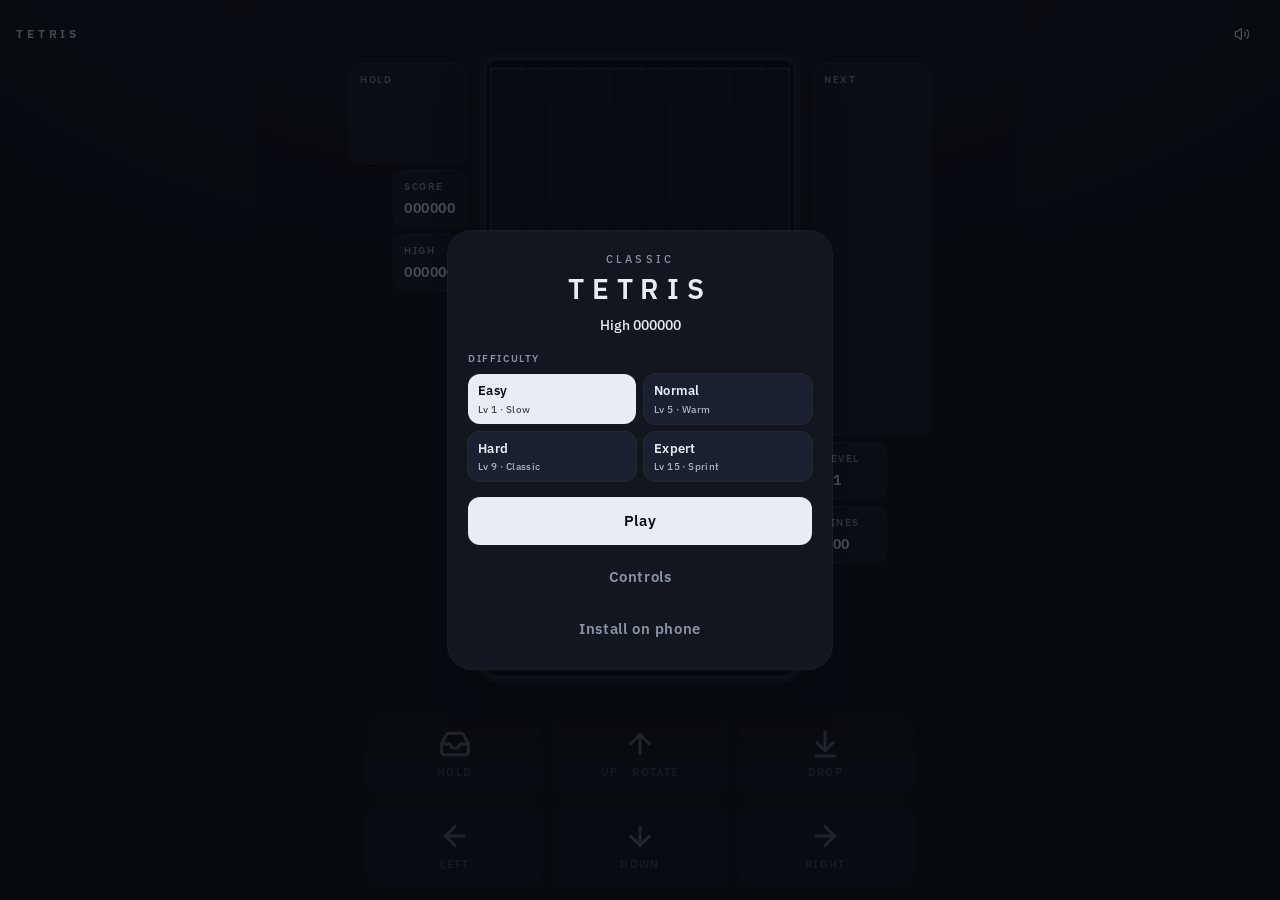
<file: docs/index.html>
<!doctype html>
<html lang="en">
  <head>
    <meta charset="UTF-8" />
    <meta name="viewport" content="width=device-width, initial-scale=1, viewport-fit=cover" />
    <meta name="theme-color" content="#080b10" />
    <meta name="mobile-web-app-capable" content="yes" />
    <meta name="apple-mobile-web-app-capable" content="yes" />
    <meta name="apple-mobile-web-app-title" content="TETRIS" />
    <meta name="description" content="Classic Tetris. Guideline rules, original overworld chiptune." />
    <link rel="icon" type="image/svg+xml" href="./favicon.svg" />
    <link rel="manifest" href="./manifest.webmanifest" />
    <link rel="apple-touch-icon" href="./icon-180.png" />
    <title>TETRIS</title>
    <meta name="tetris-build" content="7" />
    <script type="module" crossorigin src="./assets/pages-DSgQR1v_.js"></script>
    <link rel="stylesheet" crossorigin href="./assets/pages-qZfTXjg1.css">
  </head>
  <body>
    <div id="root"></div>
  </body>
</html>
</file>
<file: docs/assets/pages-qZfTXjg1.css>
@import "https://fonts.googleapis.com/css2?family=IBM+Plex+Sans:wght@400;500;600;700&display=swap";@layer components;@layer properties{@supports (((-webkit-hyphens:none)) and (not (margin-trim:inline))) or ((-moz-orient:inline) and (not (color:rgb(from red r g b)))){*,:before,:after,::backdrop{--tw-scale-x:1;--tw-scale-y:1;--tw-scale-z:1;--tw-rotate-x:initial;--tw-rotate-y:initial;--tw-rotate-z:initial;--tw-skew-x:initial;--tw-skew-y:initial;--tw-pan-x:initial;--tw-pan-y:initial;--tw-pinch-zoom:initial;--tw-space-y-reverse:0;--tw-space-x-reverse:0;--tw-divide-x-reverse:0;--tw-border-style:solid;--tw-divide-y-reverse:0;--tw-leading:initial;--tw-font-weight:initial;--tw-tracking:initial;--tw-ordinal:initial;--tw-slashed-zero:initial;--tw-numeric-figure:initial;--tw-numeric-spacing:initial;--tw-numeric-fraction:initial;--tw-shadow:0 0 #0000;--tw-shadow-color:initial;--tw-shadow-alpha:100%;--tw-inset-shadow:0 0 #0000;--tw-inset-shadow-color:initial;--tw-inset-shadow-alpha:100%;--tw-ring-color:initial;--tw-ring-shadow:0 0 #0000;--tw-inset-ring-color:initial;--tw-inset-ring-shadow:0 0 #0000;--tw-ring-inset:initial;--tw-ring-offset-width:0px;--tw-ring-offset-color:#fff;--tw-ring-offset-shadow:0 0 #0000;--tw-outline-style:solid;--tw-blur:initial;--tw-brightness:initial;--tw-contrast:initial;--tw-grayscale:initial;--tw-hue-rotate:initial;--tw-invert:initial;--tw-opacity:initial;--tw-saturate:initial;--tw-sepia:initial;--tw-drop-shadow:initial;--tw-drop-shadow-color:initial;--tw-drop-shadow-alpha:100%;--tw-drop-shadow-size:initial;--tw-backdrop-blur:initial;--tw-backdrop-brightness:initial;--tw-backdrop-contrast:initial;--tw-backdrop-grayscale:initial;--tw-backdrop-hue-rotate:initial;--tw-backdrop-invert:initial;--tw-backdrop-opacity:initial;--tw-backdrop-saturate:initial;--tw-backdrop-sepia:initial;--tw-duration:initial;--tw-ease:initial;--tw-content:"";--tw-translate-x:0;--tw-translate-y:0;--tw-translate-z:0}}}@layer theme{:root,:host{--font-sans:"IBM Plex Sans", ui-sans-serif, system-ui, sans-serif;--font-mono:ui-monospace, SFMono-Regular, Menlo, Monaco, Consolas, "Liberation Mono", "Courier New", monospace;--color-red-500:oklch(63.7% .237 25.331);--color-zinc-50:oklch(98.5% 0 none);--color-zinc-400:oklch(70.5% .015 286.067);--color-zinc-500:oklch(55.2% .016 285.938);--color-zinc-900:oklch(21% .006 285.885);--color-zinc-950:oklch(14.1% .005 285.823);--color-neutral-100:oklch(97% 0 none);--color-neutral-300:oklch(87% 0 none);--color-neutral-500:oklch(55.6% 0 none);--color-neutral-700:oklch(37.1% 0 none);--color-neutral-900:oklch(20.5% 0 none);--color-black:#000;--color-white:#fff;--spacing:.25rem;--container-sm:24rem;--container-md:28rem;--container-xl:36rem;--container-3xl:48rem;--text-xs:.75rem;--text-xs--line-height:calc(1 / .75);--text-sm:.875rem;--text-sm--line-height:calc(1.25 / .875);--text-base:1rem;--text-lg:1.125rem;--text-lg--line-height:calc(1.75 / 1.125);--text-xl:1.25rem;--text-xl--line-height:calc(1.75 / 1.25);--text-2xl:1.5rem;--text-3xl:1.875rem;--font-weight-medium:500;--font-weight-semibold:600;--tracking-tight:-.025em;--leading-tight:1.25;--leading-snug:1.375;--leading-normal:1.5;--leading-relaxed:1.625;--radius-xs:4px;--radius-sm:8px;--radius-md:12px;--radius-lg:16px;--radius-xl:24px;--radius-2xl:1rem;--ease-out:cubic-bezier(0, 0, .2, 1);--ease-in-out:cubic-bezier(.4, 0, .2, 1);--animate-pulse:pulse 2s cubic-bezier(.4, 0, .6, 1) infinite;--default-transition-duration:.15s;--default-transition-timing-function:cubic-bezier(.4, 0, .2, 1);--default-font-family:var(--font-sans);--default-mono-font-family:var(--font-mono);--color-bg:#080b10;--color-surface:#12161e;--color-surface-2:#1a2030;--color-fg:#e8edf5;--color-muted:#8b93a3;--color-primary:#5ad0e6;--color-border:#2a3142;--color-well:#05070b;--font-display:"IBM Plex Sans", ui-sans-serif, system-ui, sans-serif;--shadow-border:0 0 0 1px #ffffff14}}@layer base{*,:after,:before,::backdrop{box-sizing:border-box;border:0 solid;margin:0;padding:0}::file-selector-button{box-sizing:border-box;border:0 solid;margin:0;padding:0}html,:host{-webkit-text-size-adjust:100%;tab-size:4;line-height:1.5;font-family:var(--default-font-family,-apple-system, BlinkMacSystemFont, "Segoe UI", Roboto, "Helvetica Neue", "Noto Sans", Arial, sans-serif, "Apple Color Emoji", "Segoe UI Emoji", "Segoe UI Symbol", "Noto Color Emoji");font-feature-settings:var(--default-font-feature-settings,normal);font-variation-settings:var(--default-font-variation-settings,normal);-webkit-tap-highlight-color:transparent}hr{height:0;color:inherit;border-top-width:1px}abbr:where([title]){-webkit-text-decoration:underline dotted;text-decoration:underline dotted}h1,h2,h3,h4,h5,h6{font-size:inherit;font-weight:inherit}a{color:inherit;-webkit-text-decoration:inherit;-webkit-text-decoration:inherit;-webkit-text-decoration:inherit;-webkit-text-decoration:inherit;text-decoration:inherit}b,strong{font-weight:bolder}code,kbd,samp,pre{font-family:var(--default-mono-font-family,ui-monospace, SFMono-Regular, Menlo, Monaco, Consolas, "Liberation Mono", "Courier New", monospace);font-feature-settings:var(--default-mono-font-feature-settings,normal);font-variation-settings:var(--default-mono-font-variation-settings,normal);font-size:1em}small{font-size:80%}sub,sup{vertical-align:baseline;font-size:75%;line-height:0;position:relative}sub{bottom:-.25em}sup{top:-.5em}table{text-indent:0;border-color:inherit;border-collapse:collapse}:-moz-focusring:where(:not(iframe)){outline:auto}progress{vertical-align:baseline}summary{display:list-item}ol,ul,menu{list-style:none}img,svg,video,canvas,audio,iframe,embed,object{vertical-align:middle;display:block}img,video{max-width:100%;height:auto}button,input,select,optgroup,textarea{font:inherit;font-feature-settings:inherit;font-variation-settings:inherit;letter-spacing:inherit;color:inherit;opacity:1;background-color:#0000;border-radius:0}::file-selector-button{font:inherit;font-feature-settings:inherit;font-variation-settings:inherit;letter-spacing:inherit;color:inherit;opacity:1;background-color:#0000;border-radius:0}:where(select:is([multiple],[size])) optgroup{font-weight:bolder}:where(select:is([multiple],[size])) optgroup option{padding-inline-start:20px}::file-selector-button{margin-inline-end:4px}::placeholder{opacity:1}@supports (not ((-webkit-appearance:-apple-pay-button))) or (contain-intrinsic-size:1px){::placeholder{color:currentColor}@supports (color:color-mix(in lab, red, red)){::placeholder{color:color-mix(in oklab, currentcolor 50%, transparent)}}}textarea{resize:vertical}::-webkit-search-decoration{-webkit-appearance:none}::-webkit-date-and-time-value{min-height:1lh;text-align:inherit}::-webkit-datetime-edit{display:inline-flex}::-webkit-datetime-edit-fields-wrapper{padding:0}::-webkit-datetime-edit{padding-block:0}::-webkit-datetime-edit-year-field{padding-block:0}::-webkit-datetime-edit-month-field{padding-block:0}::-webkit-datetime-edit-day-field{padding-block:0}::-webkit-datetime-edit-hour-field{padding-block:0}::-webkit-datetime-edit-minute-field{padding-block:0}::-webkit-datetime-edit-second-field{padding-block:0}::-webkit-datetime-edit-millisecond-field{padding-block:0}::-webkit-datetime-edit-meridiem-field{padding-block:0}::-webkit-calendar-picker-indicator{line-height:1}:-moz-ui-invalid{box-shadow:none}button,input:where([type=button],[type=reset],[type=submit]){appearance:button}::file-selector-button{appearance:button}::-webkit-inner-spin-button{height:auto}::-webkit-outer-spin-button{height:auto}[hidden]:where(:not([hidden=until-found])){display:none!important}html{-webkit-font-smoothing:antialiased;-moz-osx-font-smoothing:grayscale}html,body,#app{background:var(--color-bg);min-height:100dvh;color:var(--color-fg)}button:not(:disabled),[role=button]:not(:disabled){cursor:pointer}h1,h2,h3{text-wrap:balance}p{text-wrap:pretty}}@layer utilities{.\@container{container-type:inline-size}.pointer-events-none{pointer-events:none}.collapse{visibility:collapse}.invisible{visibility:hidden}.visible{visibility:visible}.sr-only{clip-path:inset(50%);white-space:nowrap;border-width:0;width:1px;height:1px;margin:-1px;padding:0;position:absolute;overflow:hidden}.not-sr-only{clip-path:none;white-space:normal;width:auto;height:auto;margin:0;padding:0;position:static;overflow:visible}.absolute{position:absolute}.fixed{position:fixed}.relative{position:relative}.static{position:static}.sticky{position:sticky}.inset-0{inset:0}.right-1{right:var(--spacing)}.right-2{right:calc(var(--spacing) * 2)}.right-3{right:calc(var(--spacing) * 3)}.right-4{right:calc(var(--spacing) * 4)}.left-1{left:var(--spacing)}.left-2{left:calc(var(--spacing) * 2)}.left-3{left:calc(var(--spacing) * 3)}.left-4{left:calc(var(--spacing) * 4)}.isolate{isolation:isolate}.isolation-auto{isolation:auto}.z-10{z-index:10}.z-20{z-index:20}.z-50{z-index:50}.container{width:100%}@media (width>=40rem){.container{max-width:40rem}}@media (width>=48rem){.container{max-width:48rem}}@media (width>=64rem){.container{max-width:64rem}}@media (width>=80rem){.container{max-width:80rem}}@media (width>=96rem){.container{max-width:96rem}}.mx-auto{margin-inline:auto}.mt-1{margin-top:var(--spacing)}.mt-2{margin-top:calc(var(--spacing) * 2)}.mt-3{margin-top:calc(var(--spacing) * 3)}.mt-4{margin-top:calc(var(--spacing) * 4)}.mt-6{margin-top:calc(var(--spacing) * 6)}.mb-2{margin-bottom:calc(var(--spacing) * 2)}.ml-px{margin-left:1px}.block{display:block}.contents{display:contents}.flex{display:flex}.flow-root{display:flow-root}.grid{display:grid}.hidden{display:none}.inline{display:inline}.inline-block{display:inline-block}.inline-flex{display:inline-flex}.inline-grid{display:inline-grid}.inline-table{display:inline-table}.list-item{display:list-item}.table{display:table}.table-caption{display:table-caption}.table-cell{display:table-cell}.table-column{display:table-column}.table-column-group{display:table-column-group}.table-footer-group{display:table-footer-group}.table-header-group{display:table-header-group}.table-row{display:table-row}.table-row-group{display:table-row-group}.size-4{width:calc(var(--spacing) * 4);height:calc(var(--spacing) * 4)}.size-5{width:calc(var(--spacing) * 5);height:calc(var(--spacing) * 5)}.size-8{width:calc(var(--spacing) * 8);height:calc(var(--spacing) * 8)}.size-10{width:calc(var(--spacing) * 10);height:calc(var(--spacing) * 10)}.h-8{height:calc(var(--spacing) * 8)}.h-9{height:calc(var(--spacing) * 9)}.h-14{height:calc(var(--spacing) * 14)}.h-full{height:100%}.min-h-dvh{min-height:100dvh}.min-h-screen{min-height:100vh}.w-8{width:calc(var(--spacing) * 8)}.w-14{width:calc(var(--spacing) * 14)}.w-20{width:calc(var(--spacing) * 20)}.w-full{width:100%}.max-w-3xl{max-width:var(--container-3xl)}.max-w-md{max-width:var(--container-md)}.max-w-sm{max-width:var(--container-sm)}.max-w-xl{max-width:var(--container-xl)}.flex-1{flex:1}.shrink{flex-shrink:1}.grow{flex-grow:1}.border-collapse{border-collapse:collapse}.translate-none{translate:none}.scale-100{--tw-scale-x:100%;--tw-scale-y:100%;--tw-scale-z:100%;scale:var(--tw-scale-x) var(--tw-scale-y)}.scale-3d{scale:var(--tw-scale-x) var(--tw-scale-y) var(--tw-scale-z)}.scale-\[0\.25\]{scale:.25}.transform{transform:var(--tw-rotate-x,) var(--tw-rotate-y,) var(--tw-rotate-z,) var(--tw-skew-x,) var(--tw-skew-y,)}.animate-pulse{animation:var(--animate-pulse)}.cursor-pointer{cursor:pointer}.touch-pinch-zoom{--tw-pinch-zoom:pinch-zoom;touch-action:var(--tw-pan-x,) var(--tw-pan-y,) var(--tw-pinch-zoom,)}.touch-none{touch-action:none}.resize{resize:both}.grid-cols-2{grid-template-columns:repeat(2,minmax(0,1fr))}.grid-cols-3{grid-template-columns:repeat(3,minmax(0,1fr))}.grid-cols-\[auto_auto_auto\]{grid-template-columns:auto auto auto}.flex-col{flex-direction:column}.flex-wrap{flex-wrap:wrap}.place-items-center{place-items:center}.items-center{align-items:center}.items-end{align-items:flex-end}.items-start{align-items:flex-start}.justify-between{justify-content:space-between}.justify-center{justify-content:center}.gap-1{gap:var(--spacing)}.gap-2{gap:calc(var(--spacing) * 2)}.gap-3{gap:calc(var(--spacing) * 3)}:where(.space-y-1>:not(:last-child)){--tw-space-y-reverse:0;margin-block-start:calc(var(--spacing) * var(--tw-space-y-reverse));margin-block-end:calc(var(--spacing) * calc(1 - var(--tw-space-y-reverse)))}:where(.space-y-1\.5>:not(:last-child)){--tw-space-y-reverse:0;margin-block-start:calc(calc(var(--spacing) * 1.5) * var(--tw-space-y-reverse));margin-block-end:calc(calc(var(--spacing) * 1.5) * calc(1 - var(--tw-space-y-reverse)))}:where(.space-y-3>:not(:last-child)){--tw-space-y-reverse:0;margin-block-start:calc(calc(var(--spacing) * 3) * var(--tw-space-y-reverse));margin-block-end:calc(calc(var(--spacing) * 3) * calc(1 - var(--tw-space-y-reverse)))}:where(.space-y-reverse>:not(:last-child)){--tw-space-y-reverse:1}:where(.space-x-reverse>:not(:last-child)){--tw-space-x-reverse:1}:where(.divide-x>:not(:last-child)){--tw-divide-x-reverse:0;border-inline-style:var(--tw-border-style);border-inline-start-width:calc(1px * var(--tw-divide-x-reverse));border-inline-end-width:calc(1px * calc(1 - var(--tw-divide-x-reverse)))}:where(.divide-y>:not(:last-child)){--tw-divide-y-reverse:0;border-bottom-style:var(--tw-border-style);border-top-style:var(--tw-border-style);border-top-width:calc(1px * var(--tw-divide-y-reverse));border-bottom-width:calc(1px * calc(1 - var(--tw-divide-y-reverse)))}:where(.divide-y-reverse>:not(:last-child)){--tw-divide-y-reverse:1}.truncate{text-overflow:ellipsis;white-space:nowrap;overflow:hidden}.overflow-hidden{overflow:hidden}.rounded{border-radius:.25rem}.rounded-2xl{border-radius:var(--radius-2xl)}.rounded-full{border-radius:2147483647px}.rounded-lg{border-radius:var(--radius-lg)}.rounded-md{border-radius:var(--radius-md)}.rounded-xl{border-radius:var(--radius-xl)}.rounded-s{border-start-start-radius:.25rem;border-end-start-radius:.25rem}.rounded-ss{border-start-start-radius:.25rem}.rounded-e{border-start-end-radius:.25rem;border-end-end-radius:.25rem}.rounded-se{border-start-end-radius:.25rem}.rounded-ee{border-end-end-radius:.25rem}.rounded-es{border-end-start-radius:.25rem}.rounded-t{border-top-left-radius:.25rem;border-top-right-radius:.25rem}.rounded-l{border-top-left-radius:.25rem;border-bottom-left-radius:.25rem}.rounded-tl{border-top-left-radius:.25rem}.rounded-r{border-top-right-radius:.25rem;border-bottom-right-radius:.25rem}.rounded-tr{border-top-right-radius:.25rem}.rounded-b{border-bottom-right-radius:.25rem;border-bottom-left-radius:.25rem}.rounded-br{border-bottom-right-radius:.25rem}.rounded-bl{border-bottom-left-radius:.25rem}.border{border-style:var(--tw-border-style);border-width:1px}.border-x{border-inline-style:var(--tw-border-style);border-inline-width:1px}.border-y{border-block-style:var(--tw-border-style);border-block-width:1px}.border-s{border-inline-start-style:var(--tw-border-style);border-inline-start-width:1px}.border-e{border-inline-end-style:var(--tw-border-style);border-inline-end-width:1px}.border-bs{border-block-start-style:var(--tw-border-style);border-block-start-width:1px}.border-be{border-block-end-style:var(--tw-border-style);border-block-end-width:1px}.border-t{border-top-style:var(--tw-border-style);border-top-width:1px}.border-r{border-right-style:var(--tw-border-style);border-right-width:1px}.border-b{border-bottom-style:var(--tw-border-style);border-bottom-width:1px}.border-l{border-left-style:var(--tw-border-style);border-left-width:1px}.border-border{border-color:var(--color-border)}.border-neutral-300{border-color:var(--color-neutral-300)}.bg-bg{background-color:var(--color-bg)}.bg-black{background-color:var(--color-black)}.bg-black\/10{background-color:#0000001a}@supports (color:color-mix(in lab, red, red)){.bg-black\/10{background-color:color-mix(in oklab, var(--color-black) 10%, transparent)}}.bg-zinc-50{background-color:var(--color-zinc-50)}.bg-repeat{background-repeat:repeat}.mask-no-clip{-webkit-mask-clip:no-clip;mask-clip:no-clip}.mask-repeat{-webkit-mask-repeat:repeat;mask-repeat:repeat}.object-cover{object-fit:cover}.p-2{padding:calc(var(--spacing) * 2)}.p-6{padding:calc(var(--spacing) * 6)}.p-8{padding:calc(var(--spacing) * 8)}.p-\[16px\]{padding:16px}.px-2{padding-inline:calc(var(--spacing) * 2)}.px-4{padding-inline:calc(var(--spacing) * 4)}.px-5{padding-inline:calc(var(--spacing) * 5)}.px-6{padding-inline:calc(var(--spacing) * 6)}.py-2{padding-block:calc(var(--spacing) * 2)}.pt-3{padding-top:calc(var(--spacing) * 3)}.pt-\[max\(0\.75rem\,env\(safe-area-inset-top\)\)\]{padding-top:max(.75rem, env(safe-area-inset-top))}.pr-3\.5{padding-right:calc(var(--spacing) * 3.5)}.pb-1{padding-bottom:var(--spacing)}.pb-\[max\(0\.5rem\,env\(safe-area-inset-bottom\)\)\]{padding-bottom:max(.5rem, env(safe-area-inset-bottom))}.pl-4{padding-left:calc(var(--spacing) * 4)}.text-center{text-align:center}.text-left{text-align:left}.text-lg{font-size:var(--text-lg);line-height:var(--tw-leading,var(--text-lg--line-height))}.text-sm{font-size:var(--text-sm);line-height:var(--tw-leading,var(--text-sm--line-height))}.text-xl{font-size:var(--text-xl);line-height:var(--tw-leading,var(--text-xl--line-height))}.text-xs{font-size:var(--text-xs);line-height:var(--tw-leading,var(--text-xs--line-height))}.text-\[1\.75rem\]{font-size:1.75rem}.text-\[10px\]{font-size:10px}.text-\[11px\]{font-size:11px}.text-\[13px\]{font-size:13px}.leading-none{--tw-leading:1;line-height:1}.leading-relaxed{--tw-leading:var(--leading-relaxed);line-height:var(--leading-relaxed)}.font-medium{--tw-font-weight:var(--font-weight-medium);font-weight:var(--font-weight-medium)}.font-semibold{--tw-font-weight:var(--font-weight-semibold);font-weight:var(--font-weight-semibold)}.tracking-\[0\.2em\]{--tw-tracking:.2em;letter-spacing:.2em}.tracking-\[0\.16em\]{--tw-tracking:.16em;letter-spacing:.16em}.tracking-\[0\.28em\]{--tw-tracking:.28em;letter-spacing:.28em}.tracking-\[0\.32em\]{--tw-tracking:.32em;letter-spacing:.32em}.text-balance{text-wrap:balance}.text-wrap{text-wrap:wrap}.break-words{overflow-wrap:break-word}.text-clip{text-overflow:clip}.text-ellipsis{text-overflow:ellipsis}.text-fg{color:var(--color-fg)}.text-muted{color:var(--color-muted)}.text-neutral-500{color:var(--color-neutral-500)}.text-red-500{color:var(--color-red-500)}.text-white{color:var(--color-white)}.text-zinc-500{color:var(--color-zinc-500)}.text-zinc-900{color:var(--color-zinc-900)}.capitalize{text-transform:capitalize}.lowercase{text-transform:lowercase}.normal-case{text-transform:none}.uppercase{text-transform:uppercase}.italic{font-style:italic}.not-italic{font-style:normal}.diagonal-fractions{--tw-numeric-fraction:diagonal-fractions;font-variant-numeric:var(--tw-ordinal,) var(--tw-slashed-zero,) var(--tw-numeric-figure,) var(--tw-numeric-spacing,) var(--tw-numeric-fraction,)}.lining-nums{--tw-numeric-figure:lining-nums;font-variant-numeric:var(--tw-ordinal,) var(--tw-slashed-zero,) var(--tw-numeric-figure,) var(--tw-numeric-spacing,) var(--tw-numeric-fraction,)}.oldstyle-nums{--tw-numeric-figure:oldstyle-nums;font-variant-numeric:var(--tw-ordinal,) var(--tw-slashed-zero,) var(--tw-numeric-figure,) var(--tw-numeric-spacing,) var(--tw-numeric-fraction,)}.ordinal{--tw-ordinal:ordinal;font-variant-numeric:var(--tw-ordinal,) var(--tw-slashed-zero,) var(--tw-numeric-figure,) var(--tw-numeric-spacing,) var(--tw-numeric-fraction,)}.proportional-nums{--tw-numeric-spacing:proportional-nums;font-variant-numeric:var(--tw-ordinal,) var(--tw-slashed-zero,) var(--tw-numeric-figure,) var(--tw-numeric-spacing,) var(--tw-numeric-fraction,)}.slashed-zero{--tw-slashed-zero:slashed-zero;font-variant-numeric:var(--tw-ordinal,) var(--tw-slashed-zero,) var(--tw-numeric-figure,) var(--tw-numeric-spacing,) var(--tw-numeric-fraction,)}.stacked-fractions{--tw-numeric-fraction:stacked-fractions;font-variant-numeric:var(--tw-ordinal,) var(--tw-slashed-zero,) var(--tw-numeric-figure,) var(--tw-numeric-spacing,) var(--tw-numeric-fraction,)}.tabular-nums{--tw-numeric-spacing:tabular-nums;font-variant-numeric:var(--tw-ordinal,) var(--tw-slashed-zero,) var(--tw-numeric-figure,) var(--tw-numeric-spacing,) var(--tw-numeric-fraction,)}.normal-nums{font-variant-numeric:normal}.line-through{text-decoration-line:line-through}.no-underline{text-decoration-line:none}.overline{text-decoration-line:overline}.underline{text-decoration-line:underline}.underline-offset-4{text-underline-offset:4px}.antialiased{-webkit-font-smoothing:antialiased;-moz-osx-font-smoothing:grayscale}.subpixel-antialiased{-webkit-font-smoothing:auto;-moz-osx-font-smoothing:auto}.opacity-0{opacity:0}.opacity-40{opacity:.4}.opacity-70{opacity:.7}.opacity-80{opacity:.8}.opacity-100{opacity:1}.shadow{--tw-shadow:0 1px 3px 0 var(--tw-shadow-color,#0000001a), 0 1px 2px -1px var(--tw-shadow-color,#0000001a);box-shadow:var(--tw-inset-shadow), var(--tw-inset-ring-shadow), var(--tw-ring-offset-shadow), var(--tw-ring-shadow), var(--tw-shadow)}.ring{--tw-ring-shadow:var(--tw-ring-inset,) 0 0 0 calc(1px + var(--tw-ring-offset-width)) var(--tw-ring-color,currentcolor);box-shadow:var(--tw-inset-shadow), var(--tw-inset-ring-shadow), var(--tw-ring-offset-shadow), var(--tw-ring-shadow), var(--tw-shadow)}.inset-ring{--tw-inset-ring-shadow:inset 0 0 0 1px var(--tw-inset-ring-color,currentcolor);box-shadow:var(--tw-inset-shadow), var(--tw-inset-ring-shadow), var(--tw-ring-offset-shadow), var(--tw-ring-shadow), var(--tw-shadow)}.outline,.outline-1{outline-style:var(--tw-outline-style);outline-width:1px}.-outline-offset-1{outline-offset:calc(1px * -1)}.outline-black\/10{outline-color:#0000001a}@supports (color:color-mix(in lab, red, red)){.outline-black\/10{outline-color:color-mix(in oklab, var(--color-black) 10%, transparent)}}.blur{--tw-blur:blur(8px);filter:var(--tw-blur,) var(--tw-brightness,) var(--tw-contrast,) var(--tw-grayscale,) var(--tw-hue-rotate,) var(--tw-invert,) var(--tw-saturate,) var(--tw-sepia,) var(--tw-drop-shadow,)}.blur-\[4px\]{--tw-blur:blur(4px);filter:var(--tw-blur,) var(--tw-brightness,) var(--tw-contrast,) var(--tw-grayscale,) var(--tw-hue-rotate,) var(--tw-invert,) var(--tw-saturate,) var(--tw-sepia,) var(--tw-drop-shadow,)}.blur-none{--tw-blur: ;filter:var(--tw-blur,) var(--tw-brightness,) var(--tw-contrast,) var(--tw-grayscale,) var(--tw-hue-rotate,) var(--tw-invert,) var(--tw-saturate,) var(--tw-sepia,) var(--tw-drop-shadow,)}.drop-shadow{--tw-drop-shadow-size:drop-shadow(0 1px 2px var(--tw-drop-shadow-color,#0000001a)) drop-shadow(0 1px 1px var(--tw-drop-shadow-color,#0000000f));--tw-drop-shadow:drop-shadow(0 1px 2px #0000001a) drop-shadow(0 1px 1px #0000000f);filter:var(--tw-blur,) var(--tw-brightness,) var(--tw-contrast,) var(--tw-grayscale,) var(--tw-hue-rotate,) var(--tw-invert,) var(--tw-saturate,) var(--tw-sepia,) var(--tw-drop-shadow,)}.grayscale{--tw-grayscale:grayscale(100%);filter:var(--tw-blur,) var(--tw-brightness,) var(--tw-contrast,) var(--tw-grayscale,) var(--tw-hue-rotate,) var(--tw-invert,) var(--tw-saturate,) var(--tw-sepia,) var(--tw-drop-shadow,)}.invert{--tw-invert:invert(100%);filter:var(--tw-blur,) var(--tw-brightness,) var(--tw-contrast,) var(--tw-grayscale,) var(--tw-hue-rotate,) var(--tw-invert,) var(--tw-saturate,) var(--tw-sepia,) var(--tw-drop-shadow,)}.sepia{--tw-sepia:sepia(100%);filter:var(--tw-blur,) var(--tw-brightness,) var(--tw-contrast,) var(--tw-grayscale,) var(--tw-hue-rotate,) var(--tw-invert,) var(--tw-saturate,) var(--tw-sepia,) var(--tw-drop-shadow,)}.filter{filter:var(--tw-blur,) var(--tw-brightness,) var(--tw-contrast,) var(--tw-grayscale,) var(--tw-hue-rotate,) var(--tw-invert,) var(--tw-saturate,) var(--tw-sepia,) var(--tw-drop-shadow,)}.backdrop-blur{--tw-backdrop-blur:blur(8px);-webkit-backdrop-filter:var(--tw-backdrop-blur,) var(--tw-backdrop-brightness,) var(--tw-backdrop-contrast,) var(--tw-backdrop-grayscale,) var(--tw-backdrop-hue-rotate,) var(--tw-backdrop-invert,) var(--tw-backdrop-opacity,) var(--tw-backdrop-saturate,) var(--tw-backdrop-sepia,);backdrop-filter:var(--tw-backdrop-blur,) var(--tw-backdrop-brightness,) var(--tw-backdrop-contrast,) var(--tw-backdrop-grayscale,) var(--tw-backdrop-hue-rotate,) var(--tw-backdrop-invert,) var(--tw-backdrop-opacity,) var(--tw-backdrop-saturate,) var(--tw-backdrop-sepia,)}.backdrop-grayscale{--tw-backdrop-grayscale:grayscale(100%);-webkit-backdrop-filter:var(--tw-backdrop-blur,) var(--tw-backdrop-brightness,) var(--tw-backdrop-contrast,) var(--tw-backdrop-grayscale,) var(--tw-backdrop-hue-rotate,) var(--tw-backdrop-invert,) var(--tw-backdrop-opacity,) var(--tw-backdrop-saturate,) var(--tw-backdrop-sepia,);backdrop-filter:var(--tw-backdrop-blur,) var(--tw-backdrop-brightness,) var(--tw-backdrop-contrast,) var(--tw-backdrop-grayscale,) var(--tw-backdrop-hue-rotate,) var(--tw-backdrop-invert,) var(--tw-backdrop-opacity,) var(--tw-backdrop-saturate,) var(--tw-backdrop-sepia,)}.backdrop-invert{--tw-backdrop-invert:invert(100%);-webkit-backdrop-filter:var(--tw-backdrop-blur,) var(--tw-backdrop-brightness,) var(--tw-backdrop-contrast,) var(--tw-backdrop-grayscale,) var(--tw-backdrop-hue-rotate,) var(--tw-backdrop-invert,) var(--tw-backdrop-opacity,) var(--tw-backdrop-saturate,) var(--tw-backdrop-sepia,);backdrop-filter:var(--tw-backdrop-blur,) var(--tw-backdrop-brightness,) var(--tw-backdrop-contrast,) var(--tw-backdrop-grayscale,) var(--tw-backdrop-hue-rotate,) var(--tw-backdrop-invert,) var(--tw-backdrop-opacity,) var(--tw-backdrop-saturate,) var(--tw-backdrop-sepia,)}.backdrop-sepia{--tw-backdrop-sepia:sepia(100%);-webkit-backdrop-filter:var(--tw-backdrop-blur,) var(--tw-backdrop-brightness,) var(--tw-backdrop-contrast,) var(--tw-backdrop-grayscale,) var(--tw-backdrop-hue-rotate,) var(--tw-backdrop-invert,) var(--tw-backdrop-opacity,) var(--tw-backdrop-saturate,) var(--tw-backdrop-sepia,);backdrop-filter:var(--tw-backdrop-blur,) var(--tw-backdrop-brightness,) var(--tw-backdrop-contrast,) var(--tw-backdrop-grayscale,) var(--tw-backdrop-hue-rotate,) var(--tw-backdrop-invert,) var(--tw-backdrop-opacity,) var(--tw-backdrop-saturate,) var(--tw-backdrop-sepia,)}.backdrop-filter{-webkit-backdrop-filter:var(--tw-backdrop-blur,) var(--tw-backdrop-brightness,) var(--tw-backdrop-contrast,) var(--tw-backdrop-grayscale,) var(--tw-backdrop-hue-rotate,) var(--tw-backdrop-invert,) var(--tw-backdrop-opacity,) var(--tw-backdrop-saturate,) var(--tw-backdrop-sepia,);backdrop-filter:var(--tw-backdrop-blur,) var(--tw-backdrop-brightness,) var(--tw-backdrop-contrast,) var(--tw-backdrop-grayscale,) var(--tw-backdrop-hue-rotate,) var(--tw-backdrop-invert,) var(--tw-backdrop-opacity,) var(--tw-backdrop-saturate,) var(--tw-backdrop-sepia,)}.transition{transition-property:color,background-color,border-color,outline-color,text-decoration-color,fill,stroke,--tw-gradient-from,--tw-gradient-via,--tw-gradient-to,opacity,box-shadow,transform,translate,scale,rotate,filter,-webkit-backdrop-filter,backdrop-filter,display,content-visibility,overlay,pointer-events;transition-timing-function:var(--tw-ease,var(--default-transition-timing-function));transition-duration:var(--tw-duration,var(--default-transition-duration))}.transition-\[box-shadow\]{transition-property:box-shadow;transition-timing-function:var(--tw-ease,var(--default-transition-timing-function));transition-duration:var(--tw-duration,var(--default-transition-duration))}.transition-\[opacity\,filter\,scale\]{transition-property:opacity,filter,scale;transition-timing-function:var(--tw-ease,var(--default-transition-timing-function));transition-duration:var(--tw-duration,var(--default-transition-duration))}.transition-\[scale\,background-color\]{transition-property:scale,background-color;transition-timing-function:var(--tw-ease,var(--default-transition-timing-function));transition-duration:var(--tw-duration,var(--default-transition-duration))}.transition-\[scale\,opacity\,filter\]{transition-property:scale,opacity,filter;transition-timing-function:var(--tw-ease,var(--default-transition-timing-function));transition-duration:var(--tw-duration,var(--default-transition-duration))}.transition-transform{transition-property:transform,translate,scale,rotate;transition-timing-function:var(--tw-ease,var(--default-transition-timing-function));transition-duration:var(--tw-duration,var(--default-transition-duration))}.duration-150{--tw-duration:.15s;transition-duration:.15s}.duration-300{--tw-duration:.3s;transition-duration:.3s}.ease-\[cubic-bezier\(0\.2\,0\,0\,1\)\]{--tw-ease:cubic-bezier(.2,0,0,1);transition-timing-function:cubic-bezier(.2,0,0,1)}.ease-out{--tw-ease:var(--ease-out);transition-timing-function:var(--ease-out)}.select-none{-webkit-user-select:none;user-select:none}:where(.divide-x-reverse>:not(:last-child)){--tw-divide-x-reverse:1}.ring-inset{--tw-ring-inset:inset}.after\:absolute:after{content:var(--tw-content);position:absolute}.after\:top-1\/2:after{content:var(--tw-content);top:50%}.after\:left-1\/2:after{content:var(--tw-content);left:50%}.after\:size-10:after{content:var(--tw-content);width:calc(var(--spacing) * 10);height:calc(var(--spacing) * 10)}.after\:-translate-1\/2:after{content:var(--tw-content);--tw-translate-x:calc(calc(1 / 2 * 100%) * -1);--tw-translate-y:calc(calc(1 / 2 * 100%) * -1);translate:var(--tw-translate-x) var(--tw-translate-y)}@media (hover:hover){.hover\:bg-neutral-100:hover{background-color:var(--color-neutral-100)}.hover\:underline:hover{text-decoration-line:underline}}.active\:scale-\[0\.96\]:active,.active\:not-disabled\:scale-\[0\.96\]:active:not(:disabled){scale:.96}.disabled\:cursor-wait:disabled{cursor:wait}.disabled\:no-underline:disabled{text-decoration-line:none}@media (width>=48rem){.md\:block{display:block}.md\:h-10{height:calc(var(--spacing) * 10)}.md\:h-16{height:calc(var(--spacing) * 16)}.md\:w-16{width:calc(var(--spacing) * 16)}.md\:w-24{width:calc(var(--spacing) * 24)}.md\:gap-5{gap:calc(var(--spacing) * 5)}}@media (prefers-color-scheme:dark){.dark\:border-neutral-700{border-color:var(--color-neutral-700)}.dark\:bg-white\/20{background-color:#fff3}@supports (color:color-mix(in lab, red, red)){.dark\:bg-white\/20{background-color:color-mix(in oklab, var(--color-white) 20%, transparent)}}.dark\:bg-zinc-950{background-color:var(--color-zinc-950)}.dark\:text-zinc-50{color:var(--color-zinc-50)}.dark\:text-zinc-400{color:var(--color-zinc-400)}.dark\:outline-white\/10{outline-color:#ffffff1a}@supports (color:color-mix(in lab, red, red)){.dark\:outline-white\/10{outline-color:color-mix(in oklab, var(--color-white) 10%, transparent)}}@media (hover:hover){.dark\:hover\:bg-neutral-900:hover{background-color:var(--color-neutral-900)}}}}.game-root{font-family:var(--font-sans);touch-action:none;overscroll-behavior:none;-webkit-user-select:none;user-select:none;background:radial-gradient(120% 80% at 50% -10%, #12161e 0%, transparent 55%), var(--color-bg)}.font-display{font-family:var(--font-display)}.icon-btn{border-radius:var(--radius-sm);width:44px;height:44px;color:var(--color-fg);background:0 0;justify-content:center;align-items:center;transition:background-color .15s cubic-bezier(.22,1,.36,1),transform .15s cubic-bezier(.22,1,.36,1);display:inline-flex}.icon-btn:hover{background:#e8edf514}@supports (color:color-mix(in lab, red, red)){.icon-btn:hover{background:color-mix(in oklab, var(--color-fg) 8%, transparent)}}.icon-btn:active{transform:scale(.96)}.hud-col{flex-direction:column;gap:8px;min-width:4.5rem;padding-top:4px;display:flex}.hud-panel{background:var(--color-surface);box-shadow:var(--shadow-border);border-radius:var(--radius-md);min-width:4.5rem;padding:8px 10px}.hud-label{letter-spacing:.16em;text-transform:uppercase;color:var(--color-muted);margin-bottom:4px;font-size:10px;font-weight:600}.hud-value{font-variant-numeric:tabular-nums;letter-spacing:.04em;color:var(--color-fg);font-size:14px;font-weight:600}.mini-canvas{width:72px;height:48px;display:block}.well-frame{--well-h:min(66dvh, calc(100dvh - 17.5rem), calc((100vw - 9.5rem) * 2));height:var(--well-h);width:calc(var(--well-h) * .5);background:var(--color-well);max-width:none;box-shadow:0 0 0 1px #ffffff14, 0 0 0 7px var(--color-surface), 0 24px 48px #00000059;border-radius:10px}.well-canvas{border-radius:8px;display:block}.pad-btn{border-radius:var(--radius-md);background:var(--color-surface);min-height:72px;color:var(--color-fg);box-shadow:var(--shadow-border);flex-direction:column;justify-content:center;align-items:center;gap:4px;transition:transform .15s cubic-bezier(.22,1,.36,1),background-color .15s cubic-bezier(.22,1,.36,1);display:flex}.pad-btn:active{background:var(--color-surface-2);transform:scale(.96)}.pad-kicker{letter-spacing:.12em;text-transform:uppercase;color:var(--color-muted);font-size:11px;font-weight:600}.touch-dock{z-index:40;background:linear-gradient(180deg, transparent, var(--color-bg) 24%);padding-bottom:max(.35rem, env(safe-area-inset-bottom));position:fixed;bottom:0;left:0;right:0;visibility:visible!important;display:block!important}.touch-controls{display:grid!important}.stage{padding-bottom:12.25rem}.diff-btn{border-radius:var(--radius-md);background:var(--color-surface-2);text-align:left;min-height:44px;box-shadow:var(--shadow-border);flex-direction:column;justify-content:center;align-items:flex-start;gap:1px;padding:7px 10px;transition:transform .15s cubic-bezier(.22,1,.36,1),background-color .15s cubic-bezier(.22,1,.36,1),color .15s cubic-bezier(.22,1,.36,1);display:flex}.diff-btn:active{transform:scale(.97)}.diff-btn-on{background:var(--color-fg);color:var(--color-bg);box-shadow:none}.diff-name{letter-spacing:.02em;font-size:13px;font-weight:600}.diff-hint{letter-spacing:.04em;opacity:.72;font-size:10px;font-weight:500}.overlay{background:#080b10b8}@supports (color:color-mix(in lab, red, red)){.overlay{background:color-mix(in oklab, var(--color-bg) 72%, transparent)}}.overlay-card{background:var(--color-surface);box-shadow:var(--shadow-border);border-radius:var(--radius-xl);max-height:min(92dvh,40rem);padding:20px 20px 16px;overflow-y:auto}.btn-primary,.btn-ghost{border-radius:var(--radius-md);letter-spacing:.04em;justify-content:center;align-items:center;width:100%;min-height:48px;font-size:15px;font-weight:600;transition:transform .15s cubic-bezier(.22,1,.36,1),background-color .15s cubic-bezier(.22,1,.36,1),color .15s cubic-bezier(.22,1,.36,1);display:inline-flex}.btn-primary{background:var(--color-fg);color:var(--color-bg)}.btn-ghost{color:var(--color-muted);background:0 0}.btn-primary:hover{background:#ddebf4}@supports (color:color-mix(in lab, red, red)){.btn-primary:hover{background:color-mix(in oklab, var(--color-fg) 92%, var(--color-primary))}}.btn-ghost:hover{color:var(--color-fg);background:#e8edf50f}@supports (color:color-mix(in lab, red, red)){.btn-ghost:hover{background:color-mix(in oklab, var(--color-fg) 6%, transparent)}}.btn-primary:active,.btn-ghost:active{transform:scale(.96)}.stagger-item{animation:.4s cubic-bezier(.22,1,.36,1) both rise}.stagger-item:first-child{animation-delay:0s}.stagger-item:nth-child(2){animation-delay:40ms}.stagger-item:nth-child(3){animation-delay:80ms}.stagger-item:nth-child(4){animation-delay:.12s}.stagger-item:nth-child(5){animation-delay:.16s}.stagger-item:nth-child(6){animation-delay:.2s}@keyframes rise{0%{opacity:0;filter:blur(4px);transform:translateY(12px)}to{opacity:1;filter:blur();transform:translateY(0)}}@media (width>=768px){.hud-col{min-width:7.5rem}.mini-canvas{width:96px;height:64px}.well-frame{--well-h:min(72dvh, calc(100dvh - 17.75rem), calc((100vw - 16rem) * 2))}.pad-btn{min-height:80px}}@media (prefers-reduced-motion:reduce){.stagger-item{animation:none}.btn-primary,.btn-ghost,.pad-btn,.icon-btn,.diff-btn{transition:none}}@property --tw-scale-x{syntax:"*";inherits:false;initial-value:1}@property --tw-scale-y{syntax:"*";inherits:false;initial-value:1}@property --tw-scale-z{syntax:"*";inherits:false;initial-value:1}@property --tw-rotate-x{syntax:"*";inherits:false}@property --tw-rotate-y{syntax:"*";inherits:false}@property --tw-rotate-z{syntax:"*";inherits:false}@property --tw-skew-x{syntax:"*";inherits:false}@property --tw-skew-y{syntax:"*";inherits:false}@property --tw-pan-x{syntax:"*";inherits:false}@property --tw-pan-y{syntax:"*";inherits:false}@property --tw-pinch-zoom{syntax:"*";inherits:false}@property --tw-space-y-reverse{syntax:"*";inherits:false;initial-value:0}@property --tw-space-x-reverse{syntax:"*";inherits:false;initial-value:0}@property --tw-divide-x-reverse{syntax:"*";inherits:false;initial-value:0}@property --tw-border-style{syntax:"*";inherits:false;initial-value:solid}@property --tw-divide-y-reverse{syntax:"*";inherits:false;initial-value:0}@property --tw-leading{syntax:"*";inherits:false}@property --tw-font-weight{syntax:"*";inherits:false}@property --tw-tracking{syntax:"*";inherits:false}@property --tw-ordinal{syntax:"*";inherits:false}@property --tw-slashed-zero{syntax:"*";inherits:false}@property --tw-numeric-figure{syntax:"*";inherits:false}@property --tw-numeric-spacing{syntax:"*";inherits:false}@property --tw-numeric-fraction{syntax:"*";inherits:false}@property --tw-shadow{syntax:"*";inherits:false;initial-value:0 0 #0000}@property --tw-shadow-color{syntax:"*";inherits:false}@property --tw-shadow-alpha{syntax:"<percentage>";inherits:false;initial-value:100%}@property --tw-inset-shadow{syntax:"*";inherits:false;initial-value:0 0 #0000}@property --tw-inset-shadow-color{syntax:"*";inherits:false}@property --tw-inset-shadow-alpha{syntax:"<percentage>";inherits:false;initial-value:100%}@property --tw-ring-color{syntax:"*";inherits:false}@property --tw-ring-shadow{syntax:"*";inherits:false;initial-value:0 0 #0000}@property --tw-inset-ring-color{syntax:"*";inherits:false}@property --tw-inset-ring-shadow{syntax:"*";inherits:false;initial-value:0 0 #0000}@property --tw-ring-inset{syntax:"*";inherits:false}@property --tw-ring-offset-width{syntax:"<length>";inherits:false;initial-value:0}@property --tw-ring-offset-color{syntax:"*";inherits:false;initial-value:#fff}@property --tw-ring-offset-shadow{syntax:"*";inherits:false;initial-value:0 0 #0000}@property --tw-outline-style{syntax:"*";inherits:false;initial-value:solid}@property --tw-blur{syntax:"*";inherits:false}@property --tw-brightness{syntax:"*";inherits:false}@property --tw-contrast{syntax:"*";inherits:false}@property --tw-grayscale{syntax:"*";inherits:false}@property --tw-hue-rotate{syntax:"*";inherits:false}@property --tw-invert{syntax:"*";inherits:false}@property --tw-opacity{syntax:"*";inherits:false}@property --tw-saturate{syntax:"*";inherits:false}@property --tw-sepia{syntax:"*";inherits:false}@property --tw-drop-shadow{syntax:"*";inherits:false}@property --tw-drop-shadow-color{syntax:"*";inherits:false}@property --tw-drop-shadow-alpha{syntax:"<percentage>";inherits:false;initial-value:100%}@property --tw-drop-shadow-size{syntax:"*";inherits:false}@property --tw-backdrop-blur{syntax:"*";inherits:false}@property --tw-backdrop-brightness{syntax:"*";inherits:false}@property --tw-backdrop-contrast{syntax:"*";inherits:false}@property --tw-backdrop-grayscale{syntax:"*";inherits:false}@property --tw-backdrop-hue-rotate{syntax:"*";inherits:false}@property --tw-backdrop-invert{syntax:"*";inherits:false}@property --tw-backdrop-opacity{syntax:"*";inherits:false}@property --tw-backdrop-saturate{syntax:"*";inherits:false}@property --tw-backdrop-sepia{syntax:"*";inherits:false}@property --tw-duration{syntax:"*";inherits:false}@property --tw-ease{syntax:"*";inherits:false}@property --tw-content{syntax:"*";inherits:false;initial-value:""}@property --tw-translate-x{syntax:"*";inherits:false;initial-value:0}@property --tw-translate-y{syntax:"*";inherits:false;initial-value:0}@property --tw-translate-z{syntax:"*";inherits:false;initial-value:0}@keyframes pulse{50%{opacity:.5}}
</file>
